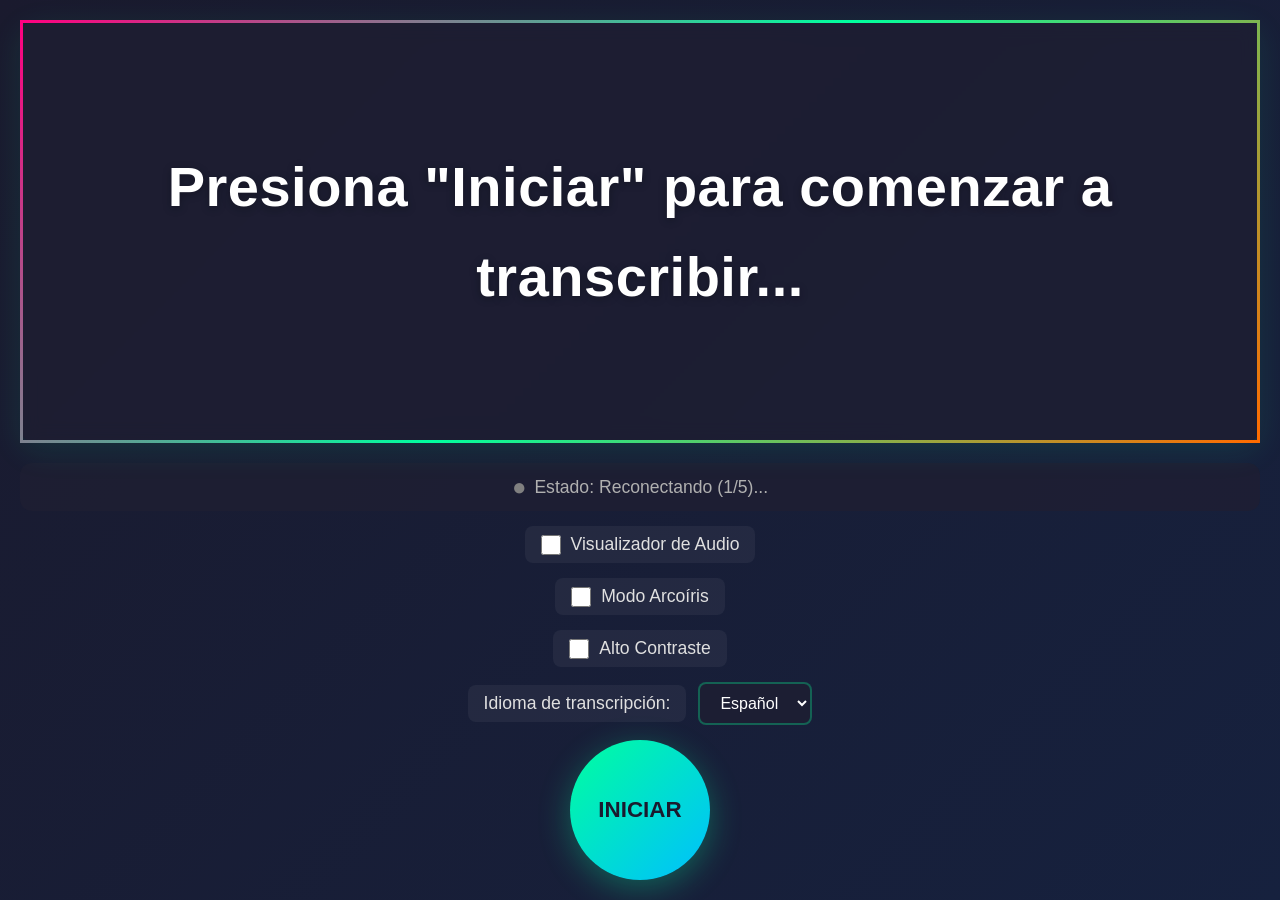
<file: index.html>
<!DOCTYPE html>
<html lang="es">
<head>
    <meta charset="UTF-8">
    <meta name="viewport" content="width=device-width, initial-scale=1.0">
    <meta name="description" content="Subtítulos en tiempo real para que nadie se quede fuera de la conversación">
    <meta name="theme-color" content="#00ff9f">
    <title>Iyari-ear - Subtítulos en Tiempo Real</title>
    
    <!-- PWA Manifest -->
    <link rel="manifest" href="/apps/pwa/manifest.json">
    
    <!-- Estilos -->
    <link rel="stylesheet" href="styles/style-enhanced.css">
    
    <!-- Icons -->
    <link rel="icon" type="image/png" sizes="192x192" href="/apps/pwa/icons/icon-192x192.png">
    <link rel="apple-touch-icon" sizes="192x192" href="/apps/pwa/icons/icon-192x192.png">
    <link rel="icon" href="data:image/svg+xml,<svg xmlns='http://www.w3.org/2000/svg' viewBox='0 0 100 100'><text y='90' font-size='90'>🎤</text></svg>">
    
    <!-- iOS Meta Tags -->
    <meta name="apple-mobile-web-app-capable" content="yes">
    <meta name="apple-mobile-web-app-status-bar-style" content="black-translucent">
    <meta name="apple-mobile-web-app-title" content="Iyari-ear">
</head>
<body>
    <div id="app-container">
        <div id="subtitles-container">
            <p id="subtitles">Presiona "Iniciar" para comenzar a transcribir...</p>
        </div>
        <div id="status-bar">
            <p id="status">Estado: Inactivo</p>
        </div>

        <div class="control-group">
            <label for="audio-viz-toggle">
                <input type="checkbox" id="audio-viz-toggle"> Visualizador de Audio
            </label>
        </div>

        <div class="control-group">
            <label for="rainbow-mode">
                <input type="checkbox" id="rainbow-mode"> Modo Arcoíris
            </label>
        </div>

        <div class="control-group">
            <label for="high-contrast-mode">
                <input type="checkbox" id="high-contrast-mode"> Alto Contraste
            </label>
        </div>

        <div class="control-group">
            <label for="language-select">Idioma de transcripción:</label>
            <select id="language-select">
                <option value="es-ES">Español</option>
                <option value="en-US">English</option>
            </select>
        </div>

        <div id="controls">
            <button id="toggle-btn">Iniciar</button>
        </div>
    </div>

    <script src="js/main.js"></script>
    
    <!-- PWA Service Worker Registration -->
    <script>
        // Registrar Service Worker para PWA
        if ('serviceWorker' in navigator) {
            window.addEventListener('load', () => {
                navigator.serviceWorker.register('/apps/pwa/sw.js')
                    .then(registration => {
                        console.log('Service Worker registrado:', registration);
                    })
                    .catch(error => {
                        console.log('Error al registrar Service Worker:', error);
                    });
            });
        }

        // Detectar si la app fue lanzada como PWA instalada
        window.addEventListener('DOMContentLoaded', () => {
            const isStandalone = window.matchMedia('(display-mode: standalone)').matches;
            if (isStandalone) {
                console.log('App ejecutándose como PWA instalada');
                // Opcional: Puedes agregar lógica específica para PWA
            }
        });
    </script>
</body>
</html>
</file>
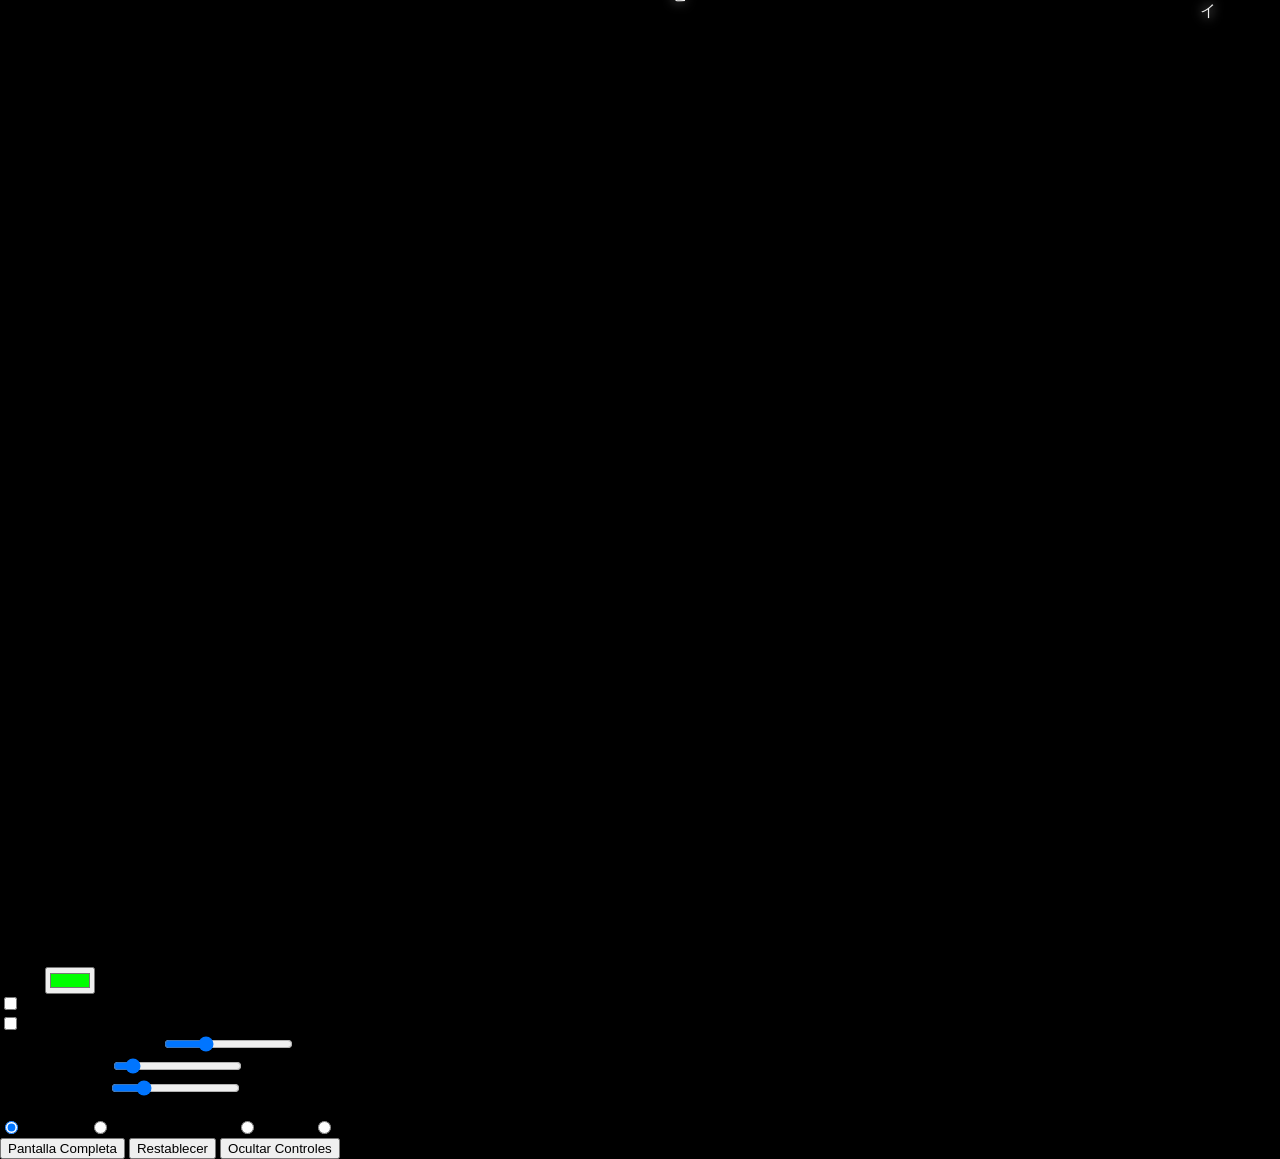
<file: demos/matrix-rain/index.html>
<!DOCTYPE html>
<html lang="es">
<head>
    <meta charset="UTF-8">
    <meta name="viewport" content="width=device-width, initial-scale=1.0">
    <title>Matrix Rain - Demo Visual</title>
    <link rel="stylesheet" href="style.css">
</head>
<body>
    <canvas id="matrix-canvas"></canvas>
    
    <div id="controls-panel">
        <h2>Controles Matrix Rain</h2>
        
        <div class="control-group">
            <label>Color:</label>
            <input type="color" id="color-picker" value="#00ff00">
            <span class="color-preview"></span>
        </div>
        
        <div class="control-group">
            <label>
                <input type="checkbox" id="rainbow-mode"> Modo Arcoíris
            </label>
        </div>
        
        <div class="control-group">
            <label>
                <input type="checkbox" id="audio-viz-toggle"> Visualizador de Audio
            </label>
        </div>
        
        <div class="control-group">
            <label>Tamaño de Fuente: <span id="font-size-value">16</span>px</label>
            <input type="range" id="font-size" min="10" max="30" value="16">
        </div>
        
        <div class="control-group">
            <label>Velocidad: <span id="speed-value">30</span>ms</label>
            <input type="range" id="speed" min="10" max="200" value="30">
        </div>
        
        <div class="control-group">
            <label>Densidad: <span id="density-value">0.015</span></label>
            <input type="range" id="density" min="0.005" max="0.05" step="0.005" value="0.015">
        </div>
        
        <div class="control-group">
            <label>Set de Caracteres:</label>
            <div>
                <label><input type="radio" name="char-set" value="katakana" checked> Katakana</label>
                <label><input type="radio" name="char-set" value="latin"> Latino + Números</label>
                <label><input type="radio" name="char-set" value="binary"> Binario</label>
                <label><input type="radio" name="char-set" value="mix"> Mixto</label>
            </div>
        </div>
        
        <button id="fullscreen-btn">Pantalla Completa</button>
        <button id="reset-btn">Restablecer</button>
        <button id="toggle-controls">Ocultar Controles</button>
    </div>
    
    <script src="matrix.js"></script>
</body>
</html>
</file>
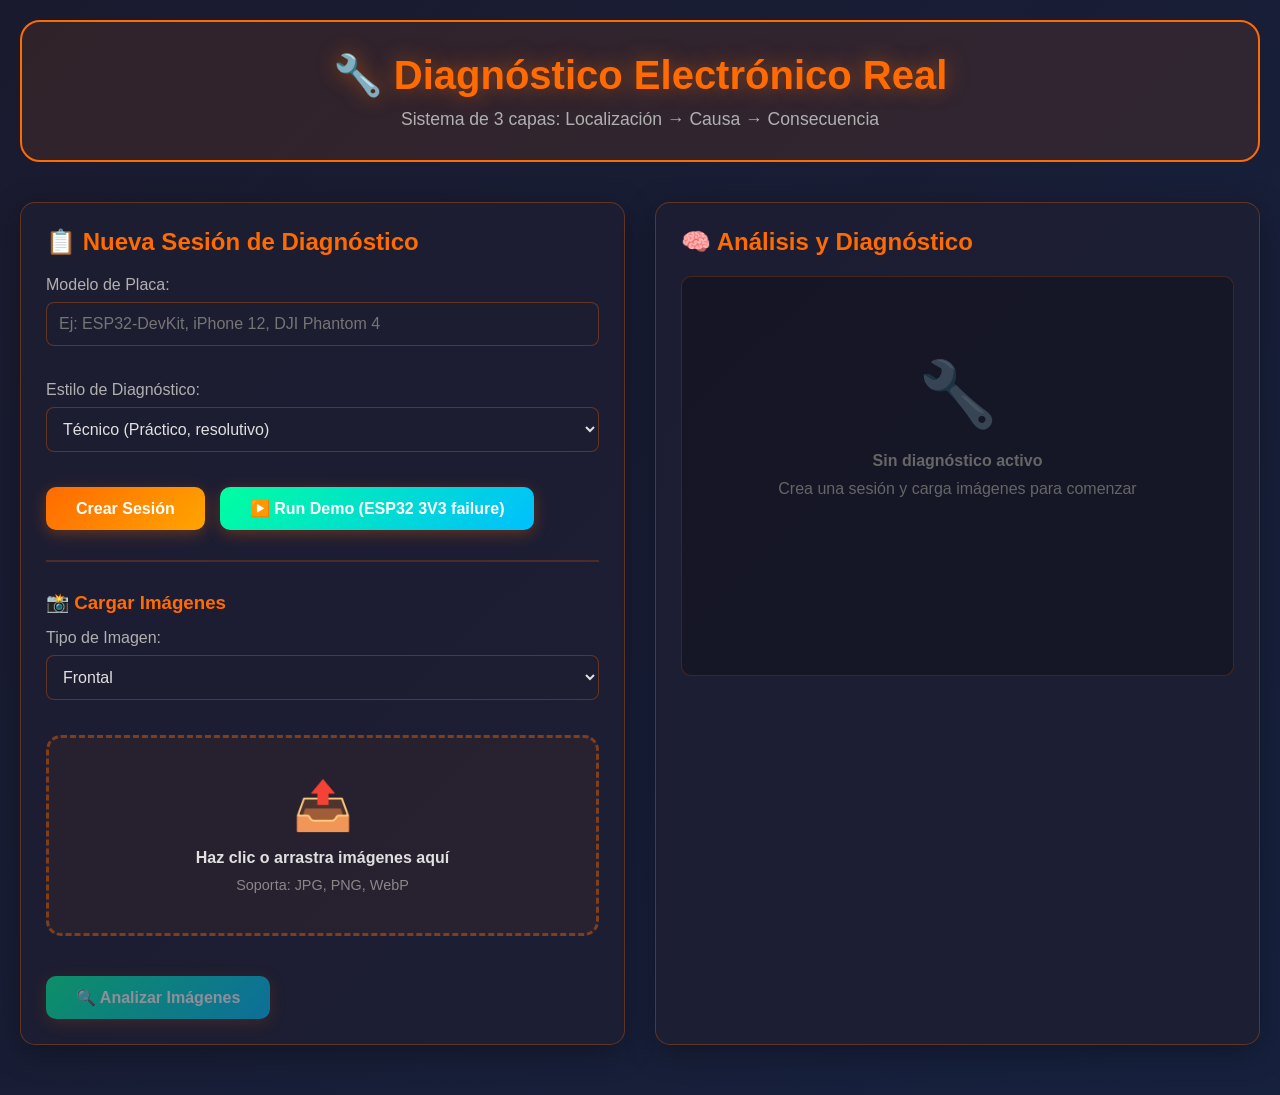
<file: diagnostic.html>
<!DOCTYPE html>
<html lang="es">
<head>
    <meta charset="UTF-8">
    <meta name="viewport" content="width=device-width, initial-scale=1.0">
    <meta name="description" content="Sistema de Diagnóstico Real para Reparación de Electrónica">
    <meta name="theme-color" content="#ff6b00">
    <title>Iyari-ear - Diagnóstico Electrónico</title>
    
    <link rel="icon" href="data:image/svg+xml,<svg xmlns='http://www.w3.org/2000/svg' viewBox='0 0 100 100'><text y='90' font-size='90'>🔧</text></svg>">
    
    <style>
        :root {
            /* Emocional - Empatía ❤️ */
            --color-empathy-primary: #ff0080;
            --color-empathy-light: #ff66b3;
            --color-empathy-dark: #cc0066;
            
            /* Técnico - Razón ⚙️ */
            --color-technical-primary: #00ff9f;
            --color-technical-cyan: #00bfff;
            --color-technical-dark: #00cc7f;
            
            /* Institucional - Credibilidad 📚 */
            --color-institutional-primary: #ff6b00;
            --color-institutional-light: #ffa500;
            --color-institutional-dark: #cc5500;
            
            /* Fondos */
            --background-dark: #1a1a2e;
            --background-darker: #16213e;
            --background-card: rgba(30, 30, 50, 0.8);
            
            /* Texto */
            --text-primary: #ffffff;
            --text-secondary: #e0e0e0;
            --text-muted: #b0b0b0;
            --text-dim: #808080;
            
            /* Estados */
            --success: #00ff9f;
            --warning: #ffa500;
            --error: #ff4444;
            --info: #00bfff;
        }

        * {
            margin: 0;
            padding: 0;
            box-sizing: border-box;
        }

        body {
            font-family: -apple-system, BlinkMacSystemFont, 'Segoe UI', Roboto, Oxygen, Ubuntu, Cantarell, sans-serif;
            background: linear-gradient(135deg, var(--background-dark) 0%, var(--background-darker) 100%);
            color: var(--text-secondary);
            min-height: 100vh;
            padding: 20px;
        }

        .container {
            max-width: 1400px;
            margin: 0 auto;
        }

        header {
            text-align: center;
            margin-bottom: 40px;
            padding: 30px 20px;
            background: rgba(255, 107, 0, 0.1);
            border-radius: 20px;
            border: 2px solid var(--color-institutional-primary);
        }

        header h1 {
            font-size: 2.5rem;
            color: var(--color-institutional-primary);
            margin-bottom: 10px;
            text-shadow: 0 0 20px rgba(255, 107, 0, 0.5);
        }

        header p {
            font-size: 1.1rem;
            color: var(--text-muted);
        }

        .main-content {
            display: grid;
            grid-template-columns: 1fr 1fr;
            gap: 30px;
            margin-bottom: 30px;
        }

        @media (max-width: 968px) {
            .main-content {
                grid-template-columns: 1fr;
            }
        }

        .card {
            background: var(--background-card);
            border-radius: 15px;
            padding: 25px;
            border: 1px solid rgba(255, 107, 0, 0.3);
            box-shadow: 0 8px 32px rgba(0, 0, 0, 0.3);
        }

        .card h2 {
            color: var(--color-institutional-primary);
            margin-bottom: 20px;
            font-size: 1.5rem;
            display: flex;
            align-items: center;
            gap: 10px;
        }

        .upload-area {
            border: 3px dashed rgba(255, 107, 0, 0.4);
            border-radius: 15px;
            padding: 40px;
            text-align: center;
            background: rgba(255, 107, 0, 0.05);
            cursor: pointer;
            transition: all 0.3s ease;
            min-height: 200px;
            display: flex;
            flex-direction: column;
            align-items: center;
            justify-content: center;
        }

        .upload-area:hover {
            border-color: var(--color-institutional-primary);
            background: rgba(255, 107, 0, 0.1);
        }

        .upload-area.dragover {
            border-color: var(--color-technical-primary);
            background: rgba(0, 255, 159, 0.1);
        }

        .upload-icon {
            font-size: 3rem;
            margin-bottom: 15px;
        }

        input[type="file"] {
            display: none;
        }

        .btn {
            background: linear-gradient(135deg, 
                var(--color-institutional-primary) 0%, 
                var(--color-institutional-light) 100%
            );
            color: white;
            border: none;
            padding: 12px 30px;
            font-size: 1rem;
            border-radius: 10px;
            cursor: pointer;
            transition: all 0.3s ease;
            font-weight: 600;
            box-shadow: 0 4px 15px rgba(255, 107, 0, 0.3);
        }

        .btn:hover {
            transform: translateY(-2px);
            box-shadow: 0 6px 20px rgba(255, 107, 0, 0.5);
        }

        .btn:disabled {
            opacity: 0.5;
            cursor: not-allowed;
            transform: none;
        }

        .btn-secondary {
            background: linear-gradient(135deg, 
                var(--color-technical-primary) 0%, 
                var(--color-technical-cyan) 100%
            );
        }

        select, input[type="text"] {
            width: 100%;
            padding: 12px;
            border-radius: 8px;
            border: 1px solid rgba(255, 107, 0, 0.3);
            background: var(--background-card);
            color: #e0e0e0;
            font-size: 1rem;
            margin-bottom: 15px;
        }

        select:focus, input[type="text"]:focus {
            outline: none;
            border-color: #ff6b00;
            box-shadow: 0 0 10px rgba(255, 107, 0, 0.3);
        }

        label {
            display: block;
            margin-bottom: 8px;
            color: #b0b0b0;
            font-weight: 500;
        }

        .form-group {
            margin-bottom: 20px;
        }

        .images-preview {
            display: grid;
            grid-template-columns: repeat(auto-fill, minmax(150px, 1fr));
            gap: 15px;
            margin-top: 20px;
        }

        .image-item {
            position: relative;
            border-radius: 10px;
            overflow: hidden;
            border: 2px solid rgba(255, 107, 0, 0.3);
            aspect-ratio: 1;
        }

        .image-item img {
            width: 100%;
            height: 100%;
            object-fit: cover;
        }

        .image-item .badge {
            position: absolute;
            top: 5px;
            right: 5px;
            background: rgba(255, 107, 0, 0.9);
            color: white;
            padding: 3px 8px;
            border-radius: 5px;
            font-size: 0.7rem;
            font-weight: 600;
        }

        .diagnosis-area {
            min-height: 400px;
            max-height: 600px;
            overflow-y: auto;
            background: rgba(20, 20, 35, 0.8);
            border-radius: 10px;
            padding: 20px;
            border: 1px solid rgba(255, 107, 0, 0.2);
        }

        .diagnosis-status {
            padding: 15px;
            border-radius: 8px;
            margin-bottom: 15px;
            border-left: 4px solid;
        }

        .status-analyzing {
            background: rgba(0, 212, 255, 0.1);
            border-color: #00d4ff;
            color: #00d4ff;
        }

        .status-complete {
            background: rgba(0, 255, 159, 0.1);
            border-color: #00ff9f;
            color: #00ff9f;
        }

        .hypothesis {
            background: rgba(255, 107, 0, 0.05);
            border: 1px solid rgba(255, 107, 0, 0.3);
            border-radius: 10px;
            padding: 20px;
            margin-bottom: 20px;
        }

        .hypothesis-header {
            display: flex;
            justify-content: space-between;
            align-items: center;
            margin-bottom: 15px;
        }

        .confidence-badge {
            background: linear-gradient(135deg, #ff6b00 0%, #ff8c00 100%);
            color: white;
            padding: 5px 15px;
            border-radius: 20px;
            font-weight: 600;
            font-size: 0.9rem;
        }

        .layer {
            margin-bottom: 15px;
            padding-left: 15px;
            border-left: 3px solid;
        }

        .layer-1 {
            border-color: #00d4ff;
        }

        .layer-2 {
            border-color: #ff6b00;
        }

        .layer-3 {
            border-color: #ff0066;
        }

        .layer h4 {
            font-size: 0.9rem;
            margin-bottom: 8px;
            text-transform: uppercase;
            letter-spacing: 1px;
        }

        .layer p {
            margin: 5px 0;
            line-height: 1.6;
        }

        .impact-critical {
            color: #ff0066;
            font-weight: 600;
        }

        .impact-high {
            color: #ff6b00;
            font-weight: 600;
        }

        .next-steps {
            background: rgba(0, 255, 159, 0.05);
            border: 1px solid rgba(0, 255, 159, 0.3);
            border-radius: 8px;
            padding: 15px;
            margin-top: 15px;
        }

        .next-steps h4 {
            color: #00ff9f;
            margin-bottom: 10px;
        }

        .next-steps ul {
            list-style: none;
            padding-left: 0;
        }

        .next-steps li {
            padding: 5px 0;
            padding-left: 25px;
            position: relative;
        }

        .next-steps li:before {
            content: "→";
            position: absolute;
            left: 0;
            color: #00ff9f;
            font-weight: bold;
        }

        .progress-message {
            padding: 10px;
            margin: 5px 0;
            border-radius: 5px;
            background: rgba(0, 212, 255, 0.1);
            color: #00d4ff;
            font-size: 0.9rem;
        }

        .empty-state {
            text-align: center;
            padding: 60px 20px;
            color: #666;
        }

        .empty-state-icon {
            font-size: 4rem;
            margin-bottom: 20px;
            opacity: 0.3;
        }

        ::-webkit-scrollbar {
            width: 10px;
        }

        ::-webkit-scrollbar-track {
            background: rgba(30, 30, 50, 0.5);
            border-radius: 5px;
        }

        ::-webkit-scrollbar-thumb {
            background: rgba(255, 107, 0, 0.5);
            border-radius: 5px;
        }

        ::-webkit-scrollbar-thumb:hover {
            background: rgba(255, 107, 0, 0.7);
        }

        .full-width {
            grid-column: 1 / -1;
        }

        .action-buttons {
            display: flex;
            gap: 15px;
            flex-wrap: wrap;
        }
    </style>
</head>
<body>
    <div class="container">
        <header>
            <h1>🔧 Diagnóstico Electrónico Real</h1>
            <p>Sistema de 3 capas: Localización → Causa → Consecuencia</p>
        </header>

        <div class="main-content">
            <!-- Panel Izquierdo: Configuración y Carga -->
            <div class="card">
                <h2>📋 Nueva Sesión de Diagnóstico</h2>
                
                <div class="form-group">
                    <label for="board-model">Modelo de Placa:</label>
                    <input type="text" id="board-model" placeholder="Ej: ESP32-DevKit, iPhone 12, DJI Phantom 4">
                </div>

                <div class="form-group">
                    <label for="diagnostic-style">Estilo de Diagnóstico:</label>
                    <select id="diagnostic-style">
                        <option value="técnico">Técnico (Práctico, resolutivo)</option>
                        <option value="ingeniero">Ingeniero (Causal, metodológico)</option>
                        <option value="forense">Forense (Detallista, profundo)</option>
                    </select>
                </div>

                <div class="action-buttons">
                    <button class="btn" id="create-session-btn">Crear Sesión</button>
                    <button class="btn btn-secondary" id="run-demo-btn">▶️ Run Demo (ESP32 3V3 failure)</button>
                </div>

                <hr style="margin: 30px 0; border: 1px solid rgba(255, 107, 0, 0.2);">

                <h3 style="color: #ff6b00; margin-bottom: 15px;">📸 Cargar Imágenes</h3>
                
                <div class="form-group">
                    <label for="image-type">Tipo de Imagen:</label>
                    <select id="image-type">
                        <option value="frontal">Frontal</option>
                        <option value="backside">Reverso</option>
                        <option value="closeup">Primer Plano</option>
                        <option value="microscope">Microscopio</option>
                        <option value="rf_area">Área RF</option>
                        <option value="power_area">Área de Potencia</option>
                    </select>
                </div>

                <div class="upload-area" id="upload-area">
                    <div class="upload-icon">📤</div>
                    <p><strong>Haz clic o arrastra imágenes aquí</strong></p>
                    <p style="font-size: 0.9rem; color: #888; margin-top: 10px;">
                        Soporta: JPG, PNG, WebP
                    </p>
                </div>
                <input type="file" id="file-input" accept="image/*" multiple>

                <div class="images-preview" id="images-preview"></div>

                <div style="margin-top: 20px;" class="action-buttons">
                    <button class="btn btn-secondary" id="analyze-btn" disabled>🔍 Analizar Imágenes</button>
                </div>
            </div>

            <!-- Panel Derecho: Resultados del Diagnóstico -->
            <div class="card">
                <h2>🧠 Análisis y Diagnóstico</h2>
                
                <div class="diagnosis-area" id="diagnosis-area">
                    <div class="empty-state">
                        <div class="empty-state-icon">🔧</div>
                        <p><strong>Sin diagnóstico activo</strong></p>
                        <p style="margin-top: 10px;">Crea una sesión y carga imágenes para comenzar</p>
                    </div>
                </div>
            </div>
        </div>

        <!-- Panel Completo: Reporte Final -->
        <div class="card full-width" id="report-section" style="display: none;">
            <h2>📄 Reporte de Diagnóstico</h2>
            <div class="action-buttons" style="margin-bottom: 20px;">
                <button class="btn" id="export-json-btn">💾 Exportar JSON</button>
                <button class="btn" id="export-text-btn">📝 Exportar Texto</button>
                <button class="btn btn-secondary" id="new-session-btn">🔄 Nueva Sesión</button>
            </div>
            <pre id="report-content" style="background: rgba(20, 20, 35, 0.8); padding: 20px; border-radius: 10px; overflow-x: auto; color: #e0e0e0; line-height: 1.6;"></pre>
        </div>
    </div>

    <script src="js/diagnostic.js"></script>
</body>
</html>
</file>
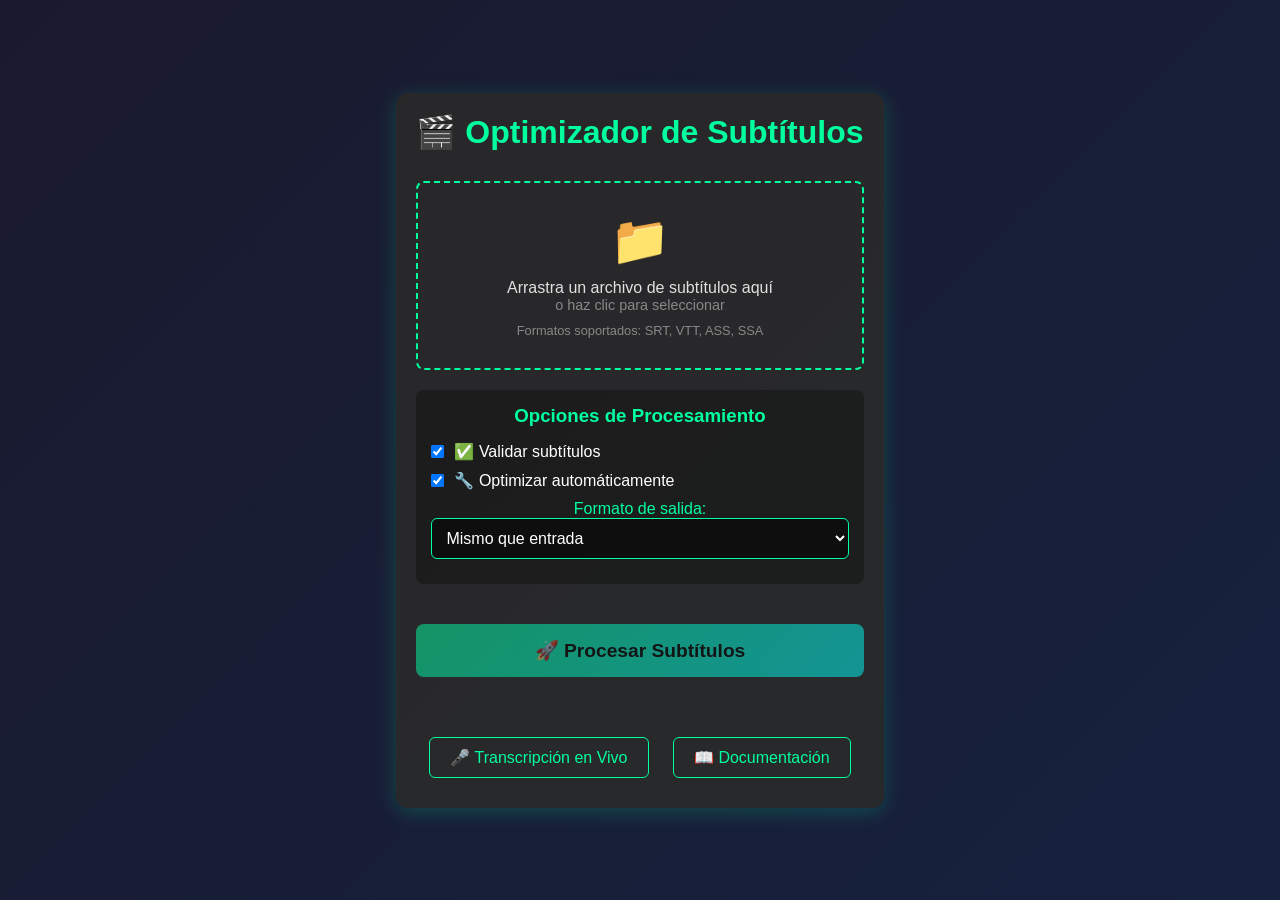
<file: subtitle-optimizer.html>
<!DOCTYPE html>
<html lang="es">
<head>
    <meta charset="UTF-8">
    <meta name="viewport" content="width=device-width, initial-scale=1.0">
    <title>Optimizador de Subtítulos - Iyari-ear</title>
    <link rel="stylesheet" href="styles/style-enhanced.css">
    <style>
        .subtitle-optimizer {
            max-width: 800px;
            margin: 20px auto;
            padding: 20px;
            background: rgba(42, 42, 42, 0.95);
            border-radius: 12px;
            box-shadow: 0 4px 20px rgba(0, 255, 159, 0.2);
        }
        
        .subtitle-optimizer h1 {
            color: #00ff9f;
            text-align: center;
            margin-bottom: 30px;
            font-size: 2rem;
        }
        
        .upload-section {
            border: 2px dashed #00ff9f;
            border-radius: 8px;
            padding: 30px;
            text-align: center;
            margin-bottom: 20px;
            transition: all 0.3s ease;
            cursor: pointer;
        }
        
        .upload-section:hover {
            background: rgba(0, 255, 159, 0.05);
            border-color: #00ffff;
        }
        
        .upload-section.dragover {
            background: rgba(0, 255, 159, 0.1);
            border-color: #00ffff;
            transform: scale(1.02);
        }
        
        .file-input {
            display: none;
        }
        
        .upload-icon {
            font-size: 3rem;
            margin-bottom: 10px;
        }
        
        .options-section {
            margin: 20px 0;
            padding: 15px;
            background: rgba(0, 0, 0, 0.3);
            border-radius: 8px;
        }
        
        .option-group {
            margin: 10px 0;
            display: flex;
            align-items: center;
        }
        
        .option-group label {
            margin-left: 10px;
            color: #fff;
        }
        
        .format-selector {
            margin: 10px 0;
        }
        
        .format-selector select {
            width: 100%;
            padding: 10px;
            border-radius: 6px;
            border: 1px solid #00ff9f;
            background: rgba(0, 0, 0, 0.5);
            color: #fff;
            font-size: 1rem;
        }
        
        .process-button {
            width: 100%;
            padding: 15px;
            font-size: 1.2rem;
            background: linear-gradient(135deg, #00ff9f, #00ffff);
            border: none;
            border-radius: 8px;
            color: #000;
            font-weight: bold;
            cursor: pointer;
            transition: all 0.3s ease;
            margin: 20px 0;
        }
        
        .process-button:hover {
            transform: translateY(-2px);
            box-shadow: 0 6px 25px rgba(0, 255, 159, 0.5);
        }
        
        .process-button:disabled {
            opacity: 0.5;
            cursor: not-allowed;
            transform: none;
        }
        
        .results-section {
            display: none;
            margin-top: 20px;
            padding: 20px;
            background: rgba(0, 0, 0, 0.3);
            border-radius: 8px;
            border-left: 4px solid #00ff9f;
        }
        
        .results-section.show {
            display: block;
            animation: slideIn 0.3s ease;
        }
        
        @keyframes slideIn {
            from {
                opacity: 0;
                transform: translateY(-10px);
            }
            to {
                opacity: 1;
                transform: translateY(0);
            }
        }
        
        .stat-item {
            display: flex;
            justify-content: space-between;
            margin: 8px 0;
            padding: 8px;
            background: rgba(255, 255, 255, 0.05);
            border-radius: 4px;
        }
        
        .stat-label {
            color: #00ff9f;
        }
        
        .stat-value {
            color: #fff;
            font-weight: bold;
        }
        
        .issue-list {
            margin-top: 15px;
            max-height: 200px;
            overflow-y: auto;
        }
        
        .issue-item {
            padding: 8px;
            margin: 5px 0;
            border-radius: 4px;
            background: rgba(255, 255, 255, 0.05);
        }
        
        .issue-error {
            border-left: 3px solid #ff4444;
        }
        
        .issue-warning {
            border-left: 3px solid #ffaa00;
        }
        
        .issue-info {
            border-left: 3px solid #4444ff;
        }
        
        .download-button {
            width: 100%;
            padding: 12px;
            background: #00ff9f;
            color: #000;
            border: none;
            border-radius: 6px;
            font-size: 1.1rem;
            font-weight: bold;
            cursor: pointer;
            margin-top: 15px;
            transition: all 0.3s ease;
        }
        
        .download-button:hover {
            background: #00ffff;
            transform: translateY(-2px);
        }
        
        .progress-bar {
            width: 100%;
            height: 4px;
            background: rgba(255, 255, 255, 0.1);
            border-radius: 2px;
            overflow: hidden;
            margin: 10px 0;
            display: none;
        }
        
        .progress-bar.show {
            display: block;
        }
        
        .progress-fill {
            height: 100%;
            background: linear-gradient(90deg, #00ff9f, #00ffff);
            width: 0%;
            transition: width 0.3s ease;
            animation: pulse 1.5s ease-in-out infinite;
        }
        
        @keyframes pulse {
            0%, 100% { opacity: 1; }
            50% { opacity: 0.6; }
        }
        
        .nav-link {
            display: inline-block;
            margin: 10px;
            color: #00ff9f;
            text-decoration: none;
            padding: 10px 20px;
            border: 1px solid #00ff9f;
            border-radius: 6px;
            transition: all 0.3s ease;
        }
        
        .nav-link:hover {
            background: rgba(0, 255, 159, 0.1);
            transform: translateY(-2px);
        }
    </style>
</head>
<body>
    <div class="subtitle-optimizer">
        <h1>🎬 Optimizador de Subtítulos</h1>
        
        <div class="upload-section" id="uploadSection">
            <div class="upload-icon">📁</div>
            <p>Arrastra un archivo de subtítulos aquí</p>
            <p style="color: #888; font-size: 0.9rem;">o haz clic para seleccionar</p>
            <p style="color: #888; font-size: 0.8rem; margin-top: 10px;">
                Formatos soportados: SRT, VTT, ASS, SSA
            </p>
            <input type="file" id="fileInput" class="file-input" accept=".srt,.vtt,.ass,.ssa">
        </div>
        
        <div id="fileName" style="text-align: center; color: #00ff9f; margin: 10px 0;"></div>
        
        <div class="options-section">
            <h3 style="color: #00ff9f; margin-bottom: 15px;">Opciones de Procesamiento</h3>
            
            <div class="option-group">
                <input type="checkbox" id="validateOption" checked>
                <label for="validateOption">✅ Validar subtítulos</label>
            </div>
            
            <div class="option-group">
                <input type="checkbox" id="optimizeOption" checked>
                <label for="optimizeOption">🔧 Optimizar automáticamente</label>
            </div>
            
            <div class="format-selector">
                <label for="formatSelect" style="color: #00ff9f;">Formato de salida:</label>
                <select id="formatSelect">
                    <option value="">Mismo que entrada</option>
                    <option value="srt">SRT (SubRip)</option>
                    <option value="vtt">VTT (WebVTT)</option>
                </select>
            </div>
        </div>
        
        <button class="process-button" id="processButton" disabled>
            🚀 Procesar Subtítulos
        </button>
        
        <div class="progress-bar" id="progressBar">
            <div class="progress-fill" id="progressFill"></div>
        </div>
        
        <div class="results-section" id="resultsSection">
            <h3 style="color: #00ff9f; margin-bottom: 15px;">📊 Resultados</h3>
            
            <div id="stats"></div>
            
            <div id="issues"></div>
            
            <button class="download-button" id="downloadButton" style="display: none;">
                ⬇️ Descargar Subtítulos Optimizados
            </button>
        </div>
        
        <div style="text-align: center; margin-top: 30px;">
            <a href="/" class="nav-link">🎤 Transcripción en Vivo</a>
            <a href="https://github.com/Blackmvmba88/Iyari-ear" target="_blank" class="nav-link">📖 Documentación</a>
        </div>
    </div>

    <script>
        (function() {
            'use strict';
            
            let selectedFile = null;
            let downloadUrl = null;
            
            const uploadSection = document.getElementById('uploadSection');
            const fileInput = document.getElementById('fileInput');
            const fileName = document.getElementById('fileName');
            const processButton = document.getElementById('processButton');
            const progressBar = document.getElementById('progressBar');
            const progressFill = document.getElementById('progressFill');
            const resultsSection = document.getElementById('resultsSection');
            const downloadButton = document.getElementById('downloadButton');
        
        // Click to upload
        uploadSection.addEventListener('click', () => fileInput.click());
        
        // File selection
        fileInput.addEventListener('change', (e) => {
            if (e.target.files.length > 0) {
                handleFile(e.target.files[0]);
            }
        });
        
        // Drag and drop
        uploadSection.addEventListener('dragover', (e) => {
            e.preventDefault();
            uploadSection.classList.add('dragover');
        });
        
        uploadSection.addEventListener('dragleave', () => {
            uploadSection.classList.remove('dragover');
        });
        
        uploadSection.addEventListener('drop', (e) => {
            e.preventDefault();
            uploadSection.classList.remove('dragover');
            
            if (e.dataTransfer.files.length > 0) {
                handleFile(e.dataTransfer.files[0]);
            }
        });
        
        function handleFile(file) {
            const validExtensions = ['.srt', '.vtt', '.ass', '.ssa'];
            const fileExt = '.' + file.name.split('.').pop().toLowerCase();
            
            if (!validExtensions.includes(fileExt)) {
                alert('Formato no soportado. Usa: SRT, VTT, ASS o SSA');
                return;
            }
            
            selectedFile = file;
            fileName.textContent = `📄 ${file.name}`;
            processButton.disabled = false;
            resultsSection.classList.remove('show');
        }
        
        // Process button
        processButton.addEventListener('click', async () => {
            if (!selectedFile) return;
            
            processButton.disabled = true;
            processButton.textContent = '⏳ Procesando...';
            progressBar.classList.add('show');
            progressFill.style.width = '50%';
            
            const formData = new FormData();
            formData.append('file', selectedFile);
            formData.append('validate', document.getElementById('validateOption').checked);
            formData.append('optimize', document.getElementById('optimizeOption').checked);
            
            const format = document.getElementById('formatSelect').value;
            if (format) {
                formData.append('output_format', format);
            }
            
            try {
                const response = await fetch('/api/subtitles/process', {
                    method: 'POST',
                    body: formData
                });
                
                if (!response.ok) {
                    throw new Error(`Error ${response.status}: ${response.statusText}`);
                }
                
                const result = await response.json();
                
                progressFill.style.width = '100%';
                setTimeout(() => {
                    progressBar.classList.remove('show');
                    displayResults(result);
                }, 500);
                
            } catch (error) {
                alert(`Error al procesar: ${error.message}`);
                console.error(error);
            } finally {
                processButton.disabled = false;
                processButton.textContent = '🚀 Procesar Subtítulos';
                progressFill.style.width = '0%';
            }
        });
        
        function displayResults(result) {
            resultsSection.classList.add('show');
            
            // Display stats
            const stats = result.stats;
            const statsHTML = `
                <div class="stat-item">
                    <span class="stat-label">Total de subtítulos:</span>
                    <span class="stat-value">${stats.total}</span>
                </div>
                <div class="stat-item">
                    <span class="stat-label">Duración total:</span>
                    <span class="stat-value">${stats.total_duration.toFixed(2)}s</span>
                </div>
                <div class="stat-item">
                    <span class="stat-label">Duración promedio:</span>
                    <span class="stat-value">${stats.avg_duration.toFixed(0)}ms</span>
                </div>
                <div class="stat-item">
                    <span class="stat-label">Optimizaciones aplicadas:</span>
                    <span class="stat-value">${result.optimization_changes}</span>
                </div>
            `;
            document.getElementById('stats').innerHTML = statsHTML;
            
            // Display issues
            const issues = result.validation_issues;
            if (issues && issues.length > 0) {
                const issuesHTML = `
                    <h4 style="color: #ffaa00; margin: 15px 0 10px 0;">
                        ⚠️ Problemas encontrados (${issues.length})
                    </h4>
                    <div class="issue-list">
                        ${issues.map(issue => `
                            <div class="issue-item issue-${issue.severity}">
                                ${issue.message}
                            </div>
                        `).join('')}
                    </div>
                `;
                document.getElementById('issues').innerHTML = issuesHTML;
            } else {
                document.getElementById('issues').innerHTML = `
                    <p style="color: #00ff9f; margin-top: 15px;">
                        ✅ No se encontraron problemas
                    </p>
                `;
            }
            
            // Setup download
            if (result.download_url) {
                downloadUrl = result.download_url;
                downloadButton.style.display = 'block';
            }
        }
        
        downloadButton.addEventListener('click', () => {
            if (downloadUrl) {
                window.location.href = downloadUrl;
                        }
        });
        })(); // End IIFE
    </script>
</body>
</html>
</file>
<file: styles/style-enhanced.css>
/* ========================================
   Iyari-ear — Color Identity System v2.0
   ======================================== */

:root {
    /* Emocional - Empatía ❤️ */
    --color-empathy-primary: #ff0080;
    --color-empathy-light: #ff66b3;
    --color-empathy-dark: #cc0066;
    
    /* Técnico - Razón ⚙️ */
    --color-technical-primary: #00ff9f;
    --color-technical-cyan: #00bfff;
    --color-technical-dark: #00cc7f;
    
    /* Institucional - Credibilidad 📚 */
    --color-institutional-primary: #ff6b00;
    --color-institutional-light: #ffa500;
    --color-institutional-dark: #cc5500;
    
    /* Fondos */
    --background-dark: #1a1a2e;
    --background-darker: #16213e;
    --background-card: rgba(30, 30, 50, 0.8);
    
    /* Texto */
    --text-primary: #ffffff;
    --text-secondary: #e0e0e0;
    --text-muted: #b0b0b0;
    --text-dim: #808080;
    
    /* Estados */
    --success: #00ff9f;
    --warning: #ffa500;
    --error: #ff4444;
    --info: #00bfff;
    
    /* Accessibility */
    --color-high-contrast-accent: #ffff00;
}

/* Reset y configuración base */
* {
    margin: 0;
    padding: 0;
    box-sizing: border-box;
}

html, body {
    height: 100%;
    overflow: hidden;
}

body {
    /* Tema oscuro suave y profesional */
    background: linear-gradient(135deg, var(--background-dark) 0%, var(--background-darker) 100%);
    color: var(--text-secondary);
    font-family: -apple-system, BlinkMacSystemFont, 'Segoe UI', Roboto, 'Helvetica Neue', Arial, sans-serif;
    display: flex;
    justify-content: center;
    align-items: center;
    text-align: center;
}

/* Contenedor principal de la aplicación */
#app-container {
    width: 100%;
    height: 100%;
    display: flex;
    flex-direction: column;
    justify-content: space-between;
    padding: 20px;
    position: relative;
}

/* Contenedor de subtítulos - Elemento principal accesible */
#subtitles-container {
    flex-grow: 1;
    display: flex;
    justify-content: center;
    align-items: center;
    overflow-y: auto;
    border: 3px solid transparent;
    border-radius: 16px;
    /* Fondo oscuro suave con sutil transparencia */
    background: var(--background-card);
    backdrop-filter: blur(10px);
    padding: 40px;
    margin-bottom: 20px;
    box-shadow: 0 8px 32px rgba(0, 255, 159, 0.1);
    /* Borde con acento tripartito (Empatía → Técnico → Institucional) */
    border-image: linear-gradient(135deg, 
        var(--color-empathy-primary),
        var(--color-technical-primary),
        var(--color-institutional-primary)
    ) 1;
    transition: all 0.3s ease;
}

/* Animación pulse cuando detecta voz */
#subtitles-container.listening {
    animation: pulse-border 2s ease-in-out infinite;
    border-color: var(--color-technical-primary);
}

@keyframes pulse-border {
    0%, 100% {
        box-shadow: 0 8px 32px rgba(0, 255, 159, 0.2);
        border-color: rgba(0, 255, 159, 0.5);
    }
    50% {
        box-shadow: 0 8px 32px rgba(0, 255, 159, 0.6);
        border-color: rgba(0, 255, 159, 1);
    }
}

/* Reduced motion support */
@media (prefers-reduced-motion: reduce) {
    #subtitles-container.listening {
        animation: none;
        border-color: var(--color-technical-primary);
    }
}

#subtitles {
    /* Texto ultra legible y grande */
    font-size: clamp(2rem, 5vw, 3.5rem);
    line-height: 1.6;
    color: var(--text-primary);
    word-break: break-word;
    margin: 0;
    font-weight: 600;
    /* Sombra sutil para mejor legibilidad */
    text-shadow: 0 2px 8px rgba(0, 0, 0, 0.3);
    letter-spacing: 0.5px;
}

/* Barra de estado con indicadores */
#status-bar {
    min-height: 40px;
    font-size: 1.1rem;
    color: var(--text-muted);
    padding: 10px;
    background: var(--background-card);
    border-radius: 12px;
    margin-bottom: 15px;
    display: flex;
    align-items: center;
    justify-content: center;
    gap: 15px;
    flex-wrap: wrap;
}

#status {
    display: flex;
    align-items: center;
    gap: 8px;
}

/* Indicador de estado con color */
#status::before {
    content: "●";
    font-size: 1.5rem;
    color: var(--text-dim);
    animation: none;
}

#status.active::before {
    color: var(--color-technical-primary);
    animation: pulse-dot 1.5s ease-in-out infinite;
}

@keyframes pulse-dot {
    0%, 100% { opacity: 1; }
    50% { opacity: 0.4; }
}

/* Indicadores de calidad (para futura implementación) */
.quality-indicator {
    display: inline-flex;
    align-items: center;
    gap: 5px;
    font-size: 0.9rem;
    color: var(--text-dim);
}

.quality-bar {
    width: 60px;
    height: 6px;
    background: rgba(255, 255, 255, 0.1);
    border-radius: 3px;
    overflow: hidden;
}

.quality-fill {
    height: 100%;
    background: linear-gradient(90deg, 
        var(--color-empathy-primary), 
        var(--color-technical-primary), 
        var(--color-institutional-primary)
    );
    transition: width 0.3s ease;
}

/* Controles */
.control-group {
    margin-bottom: 15px;
    display: flex;
    justify-content: center;
    align-items: center;
    gap: 12px;
    font-size: 1.1rem;
}

.control-group label {
    color: var(--text-secondary);
    display: flex;
    align-items: center;
    gap: 10px;
    font-weight: 500;
    cursor: pointer;
    padding: 8px 16px;
    background: rgba(255, 255, 255, 0.05);
    border-radius: 8px;
    transition: all 0.2s ease;
}

.control-group label:hover {
    background: rgba(255, 255, 255, 0.1);
    color: var(--text-primary);
}

.control-group input[type="checkbox"] {
    cursor: pointer;
    width: 20px;
    height: 20px;
    accent-color: var(--color-technical-primary);
}

.control-group select {
    background: var(--background-card);
    color: var(--text-primary);
    border: 2px solid rgba(0, 255, 159, 0.3);
    border-radius: 8px;
    padding: 10px 16px;
    font-family: inherit;
    font-size: 1rem;
    cursor: pointer;
    outline: none;
    transition: all 0.3s ease;
    font-weight: 500;
}

.control-group select:hover {
    border-color: rgba(0, 255, 159, 0.6);
    background: var(--background-darker);
}

.control-group select:focus {
    border-color: var(--color-technical-primary);
    box-shadow: 0 0 0 3px rgba(0, 255, 159, 0.2);
}

#controls {
    min-height: 140px;
    display: flex;
    justify-content: center;
    align-items: center;
}

/* Botón principal con gradiente técnico (Verde → Cyan) */
#toggle-btn {
    background: linear-gradient(135deg, 
        var(--color-technical-primary) 0%, 
        var(--color-technical-cyan) 100%
    );
    color: var(--background-dark);
    border: none;
    border-radius: 50%;
    width: 140px;
    height: 140px;
    cursor: pointer;
    font-family: inherit;
    font-size: 1.4rem;
    font-weight: 700;
    text-transform: uppercase;
    transition: all 0.3s ease;
    display: flex;
    justify-content: center;
    align-items: center;
    box-shadow: 0 8px 32px rgba(0, 255, 159, 0.3);
    position: relative;
    overflow: hidden;
}

/* Efecto de brillo en hover */
#toggle-btn::before {
    content: "";
    position: absolute;
    top: 0;
    left: -100%;
    width: 100%;
    height: 100%;
    background: linear-gradient(90deg, 
        transparent, 
        rgba(255, 255, 255, 0.3), 
        transparent
    );
    transition: left 0.5s ease;
}

#toggle-btn:hover::before {
    left: 100%;
}

#toggle-btn:hover {
    transform: translateY(-4px) scale(1.05);
    box-shadow: 0 12px 40px rgba(0, 255, 159, 0.5);
}

#toggle-btn:active {
    transform: translateY(-2px) scale(1.02);
}

#toggle-btn.recording {
    background: linear-gradient(135deg, 
        var(--color-empathy-primary) 0%, 
        var(--color-empathy-light) 100%
    );
    color: var(--text-primary);
    box-shadow: 0 8px 32px rgba(255, 0, 128, 0.4);
    animation: pulse-recording 2s ease-in-out infinite;
}

@keyframes pulse-recording {
    0%, 100% {
        box-shadow: 0 8px 32px rgba(255, 0, 128, 0.4);
    }
    50% {
        box-shadow: 0 8px 40px rgba(255, 0, 128, 0.7);
    }
}

#toggle-btn.recording:hover {
    box-shadow: 0 12px 40px rgba(255, 0, 128, 0.6);
}

/* Modo alto contraste (activable via checkbox) */
body.high-contrast {
    background: #000000;
}

body.high-contrast #subtitles-container {
    background: #000000;
    border: 4px solid var(--color-high-contrast-accent);
}

body.high-contrast #subtitles {
    color: var(--color-high-contrast-accent);
    font-weight: 700;
    text-shadow: none;
}

body.high-contrast .control-group select,
body.high-contrast .control-group label {
    background: #000000;
    border-color: var(--color-high-contrast-accent);
    color: var(--color-high-contrast-accent);
}

/* Modo rainbow (activable via checkbox) */
body.rainbow-mode #subtitles {
    /* Fallback color for browsers without background-clip support */
    color: #00ff9f;
    background: linear-gradient(90deg, 
        #ff0080, #ff8c00, #ffff00, 
        #00ff00, #00bfff, #8b00ff
    );
    background-size: 200% auto;
    -webkit-background-clip: text;
    -webkit-text-fill-color: transparent;
    background-clip: text;
    animation: rainbow-flow 3s linear infinite;
}

/* Fallback for browsers without background-clip support */
@supports not (background-clip: text) {
    body.rainbow-mode #subtitles {
        color: #00ff9f;
        background: none;
    }
}

@keyframes rainbow-flow {
    0% { background-position: 0% center; }
    100% { background-position: 200% center; }
}

/* Responsive design para móviles */
@media (max-width: 768px) {
    #app-container {
        padding: 15px;
    }

    #subtitles-container {
        padding: 25px 20px;
    }

    #subtitles {
        font-size: clamp(1.5rem, 4vw, 2.5rem);
    }

    #toggle-btn {
        width: 120px;
        height: 120px;
        font-size: 1.2rem;
    }

    .control-group {
        font-size: 1rem;
    }

    #status-bar {
        font-size: 0.95rem;
    }
}

@media (max-width: 480px) {
    #toggle-btn {
        width: 100px;
        height: 100px;
        font-size: 1.1rem;
    }

    .control-group label {
        padding: 6px 12px;
        font-size: 0.9rem;
    }
}

/* Animación de carga inicial */
@keyframes fadeIn {
    from {
        opacity: 0;
        transform: translateY(20px);
    }
    to {
        opacity: 1;
        transform: translateY(0);
    }
}

#app-container {
    animation: fadeIn 0.5s ease-out;
}

/* Accesibilidad: focus visible */
*:focus-visible {
    outline: 3px solid #00ff9f;
    outline-offset: 2px;
}

/* Mejora de contraste para mejor lectura */
::selection {
    background: rgba(0, 255, 159, 0.3);
    color: #ffffff;
}
</file>
<file: demos/matrix-rain/style.css>
body, html {
    margin: 0;
    padding: 0;
    overflow: hidden;
    background-color: #000;
}

#matrix-canvas {
    display: block;
}
</file>
